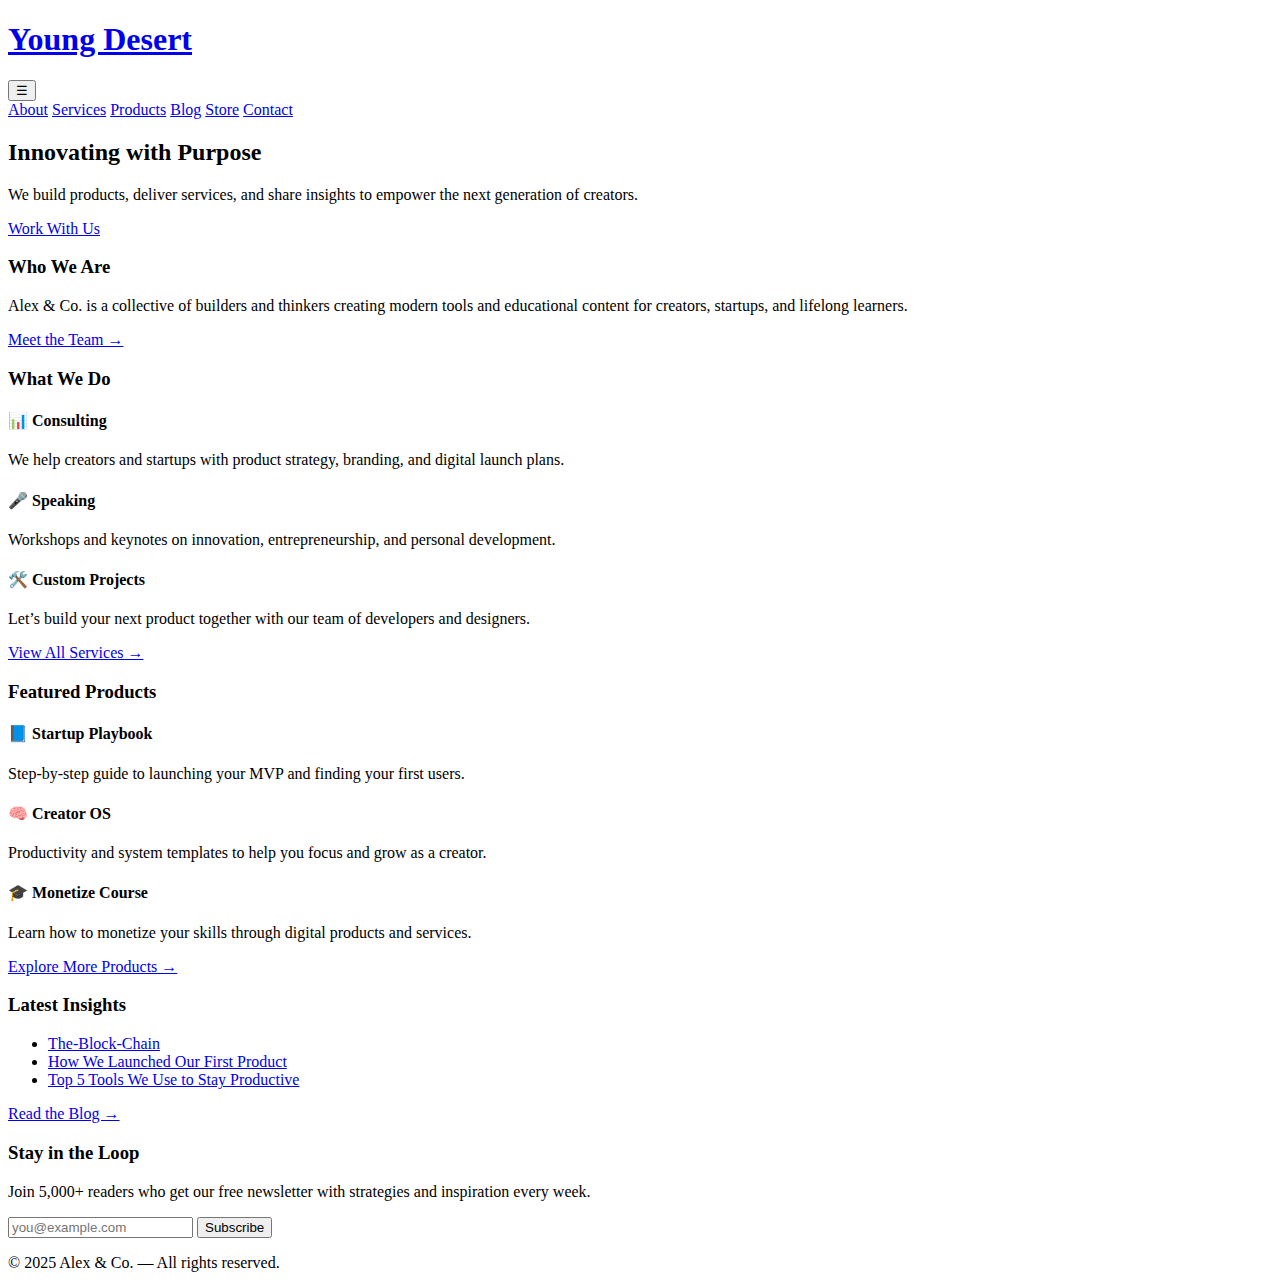
<file: index.html>
<!DOCTYPE html>
<html lang="en">
<head>
  <meta charset="UTF-8" />
  <meta name="viewport" content="width=device-width, initial-scale=1.0"/>
  <title>Young Desert – Innovate with Purpose</title>
  <link rel="stylesheet" href="css/styles.css" />
</head>
<body>
  <!-- HEADER -->
<header class="header">
  <div class="container">
    <h1 class="logo"><a href="index.html">Young Desert</a></h1>
    <button id="menu-toggle" class="menu-toggle" aria-label="Toggle menu">☰</button>
      <nav class="nav">
        <a href="about.html">About</a>
        <a href="services.html">Services</a>
        <a href="products.html">Products</a>
        <a href="/blog/index.html">Blog</a>
        <a href="store.html">Store</a>
        <a href="contact.html">Contact</a>
      </nav>
    </div>
  </header>

  <!-- HERO -->
  <section class="hero">
    <div class="container">
      <h2>Innovating with Purpose</h2>
      <p>We build products, deliver services, and share insights to empower the next generation of creators.</p>
      <a href="contact.html" class="btn">Work With Us</a>
    </div>
  </section>

  <!-- ABOUT PREVIEW -->
  <section class="about-preview section">
    <div class="container">
      <h3>Who We Are</h3>
      <p>Alex & Co. is a collective of builders and thinkers creating modern tools and educational content for creators, startups, and lifelong learners.</p>
      <a href="about.html" class="link">Meet the Team →</a>
    </div>
  </section>

  <!-- SERVICES PREVIEW -->
  <section class="services-preview section">
    <div class="container">
      <h3>What We Do</h3>
      <div class="grid-3">
        <div class="card">
          <h4>📊 Consulting</h4>
          <p>We help creators and startups with product strategy, branding, and digital launch plans.</p>
        </div>
        <div class="card">
          <h4>🎤 Speaking</h4>
          <p>Workshops and keynotes on innovation, entrepreneurship, and personal development.</p>
        </div>
        <div class="card">
          <h4>🛠️ Custom Projects</h4>
          <p>Let’s build your next product together with our team of developers and designers.</p>
        </div>
      </div>
      <a href="services.html" class="link">View All Services →</a>
    </div>
  </section>

  <!-- PRODUCTS PREVIEW -->
  <section class="products-preview section">
    <div class="container">
      <h3>Featured Products</h3>
      <div class="grid-3">
        <div class="card">
          <h4>📘 Startup Playbook</h4>
          <p>Step-by-step guide to launching your MVP and finding your first users.</p>
        </div>
        <div class="card">
          <h4>🧠 Creator OS</h4>
          <p>Productivity and system templates to help you focus and grow as a creator.</p>
        </div>
        <div class="card">
          <h4>🎓 Monetize Course</h4>
          <p>Learn how to monetize your skills through digital products and services.</p>
        </div>
      </div>
      <a href="products.html" class="link">Explore More Products →</a>
    </div>
  </section>

  <!-- BLOG PREVIEW -->
  <section class="blog-preview section">
    <div class="container">
      <h3>Latest Insights</h3>
      <ul id="latest-blogs" class="blog-list"></ul>
      <a href="/Users/gonjserg/Desktop/Entreprenur-porf/blog/index.html" class="link">Read the Blog →</a>
    </div>
  </section>

  <!-- NEWSLETTER -->
  <section class="newsletter section">
    <div class="container">
      <h3>Stay in the Loop</h3>
      <p>Join 5,000+ readers who get our free newsletter with strategies and inspiration every week.</p>
      <form action="https://api.web3forms.com/submit" method="POST">
        <input type="hidden" name="access_key" value="YOUR_WEB3FORMS_KEY" />
        <input type="email" name="email" placeholder="you@example.com" required />
        <button type="submit" class="btn">Subscribe</button>
      </form>
    </div>
  </section>

  <!-- FOOTER -->
  <footer class="footer">
    <div class="container">
      <p>&copy; 2025 Alex & Co. — All rights reserved.</p>
    </div>
  </footer>

  <!-- SCRIPTS -->
  <script src="js/main.js"></script>
  <script src="js/menu.js"></script>
</body>
</html>
</file>
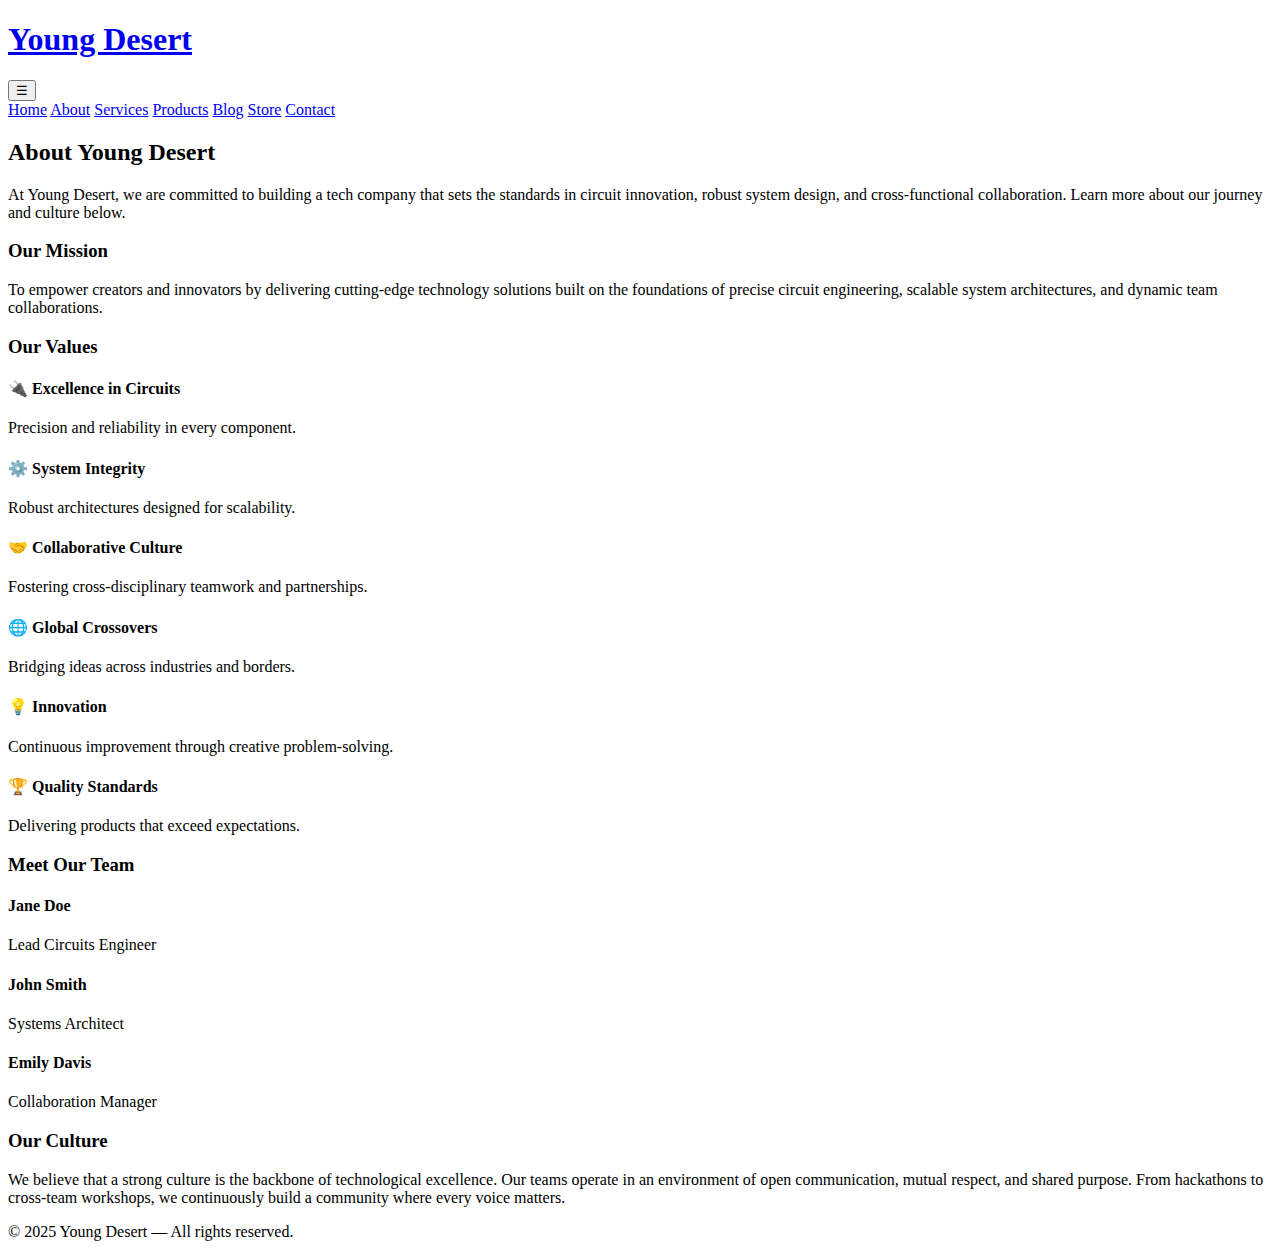
<file: about.html>
<!DOCTYPE html>
<html lang="en">
<head>
  <meta charset="UTF-8" />
  <meta name="viewport" content="width=device-width, initial-scale=1.0"/>
  <title>About Us – Young Desert</title>
  <link rel="stylesheet" href="css/styles.css" />
</head>
<body>
  <!-- HEADER -->
  <header class="header">
    <div class="container">
      <h1 class="logo"><a href="index.html">Young Desert</a></h1>
      <button id="menu-toggle" class="menu-toggle" aria-label="Toggle menu">☰</button>
      <nav class="nav">
        <a href="index.html">Home</a>
        <a href="about.html">About</a>
        <a href="services.html">Services</a>
        <a href="products.html">Products</a>
        <a href="/Young/index1.html">Blog</a>
        <a href="store.html">Store</a>
        <a href="contact.html">Contact</a>
      </nav>
    </div>
  </header>

  <!-- HERO -->
  <section class="hero">
    <div class="container">
      <h2>About Young Desert</h2>
      <p>At Young Desert, we are committed to building a tech company that sets the standards in circuit innovation, robust system design, and cross-functional collaboration. Learn more about our journey and culture below.</p>
    </div>
  </section>

  <!-- MISSION -->
  <section class="section">
    <div class="container">
      <h3>Our Mission</h3>
      <p>To empower creators and innovators by delivering cutting-edge technology solutions built on the foundations of precise circuit engineering, scalable system architectures, and dynamic team collaborations.</p>
    </div>
  </section>

  <!-- VALUES -->
  <section class="section">
    <div class="container">
      <h3>Our Values</h3>
      <div class="grid-3">
        <div class="card">
          <h4>🔌 Excellence in Circuits</h4>
          <p>Precision and reliability in every component.</p>
        </div>
        <div class="card">
          <h4>⚙️ System Integrity</h4>
          <p>Robust architectures designed for scalability.</p>
        </div>
        <div class="card">
          <h4>🤝 Collaborative Culture</h4>
          <p>Fostering cross-disciplinary teamwork and partnerships.</p>
        </div>
        <div class="card">
          <h4>🌐 Global Crossovers</h4>
          <p>Bridging ideas across industries and borders.</p>
        </div>
        <div class="card">
          <h4>💡 Innovation</h4>
          <p>Continuous improvement through creative problem-solving.</p>
        </div>
        <div class="card">
          <h4>🏆 Quality Standards</h4>
          <p>Delivering products that exceed expectations.</p>
        </div>
      </div>
    </div>
  </section>

  <!-- TEAM -->
  <section class="section">
    <div class="container">
      <h3>Meet Our Team</h3>
      <div class="grid-3">
        <div class="card">
          <h4>Jane Doe</h4>
          <p>Lead Circuits Engineer</p>
        </div>
        <div class="card">
          <h4>John Smith</h4>
          <p>Systems Architect</p>
        </div>
        <div class="card">
          <h4>Emily Davis</h4>
          <p>Collaboration Manager</p>
        </div>
      </div>
    </div>
  </section>

  <!-- CULTURE -->
  <section class="section">
    <div class="container">
      <h3>Our Culture</h3>
      <p>We believe that a strong culture is the backbone of technological excellence. Our teams operate in an environment of open communication, mutual respect, and shared purpose. From hackathons to cross-team workshops, we continuously build a community where every voice matters.</p>
    </div>
  </section>

  <!-- FOOTER -->
  <footer class="footer">
    <div class="container">
      <p>&copy; 2025 Young Desert — All rights reserved.</p>
    </div>
  </footer>

  <!-- SCRIPTS -->
  <script src="js/main.js"></script>
  <script src="js/menu.js"></script>
</body>
</html>
</file>
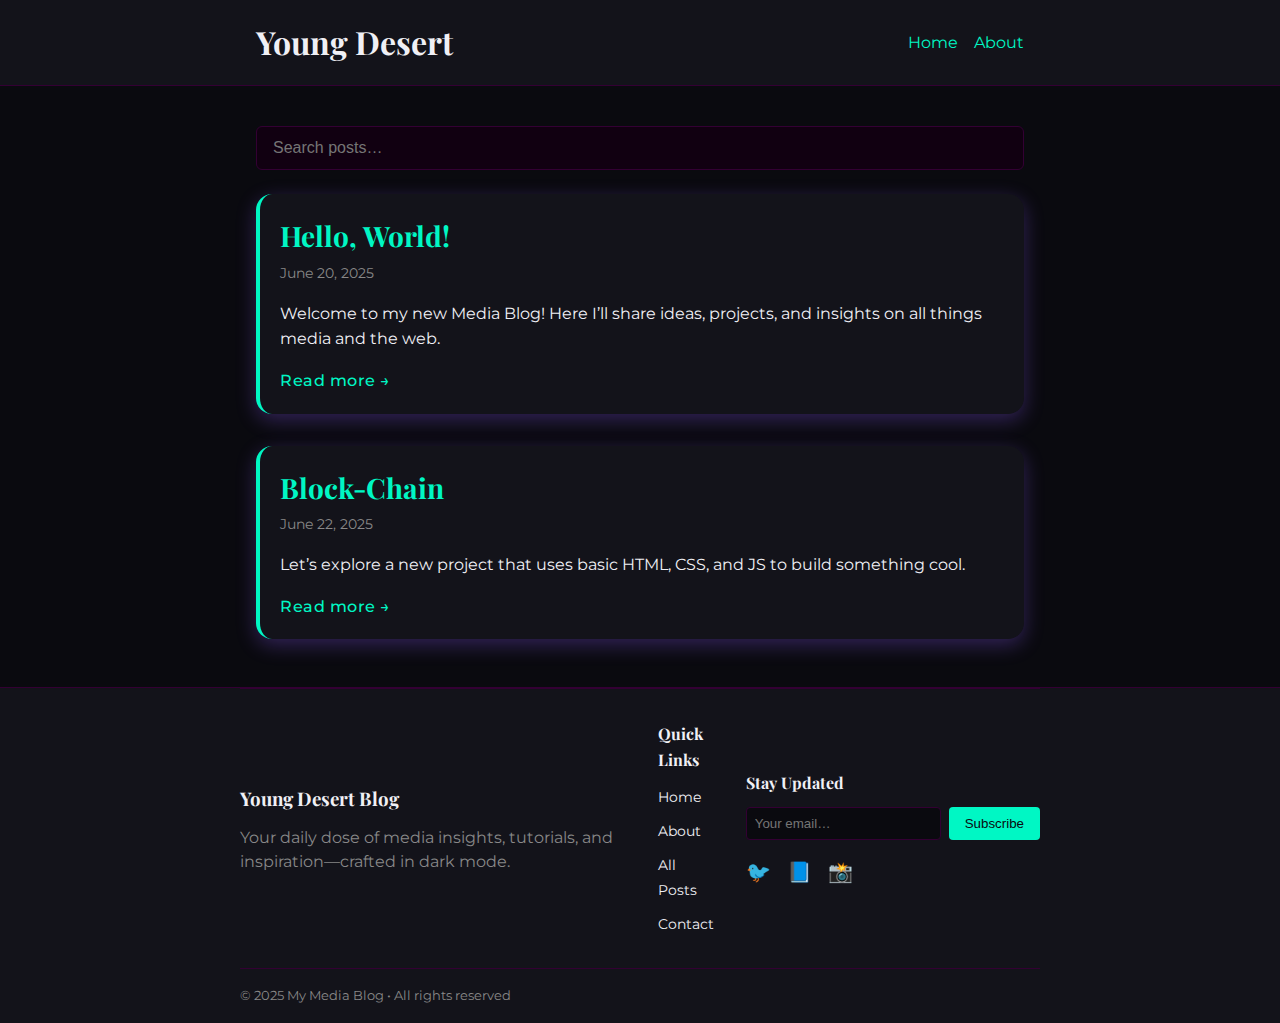
<file: index1.html>
<!DOCTYPE html>
<html lang="en">
<head>
  <meta charset="UTF-8" />
  <meta name="viewport" content="width=device-width, initial-scale=1.0"/>
  <title>Young Desert Blog</title>
  <link rel="stylesheet" href="styles1.css" />
  <script defer src="blog.js"></script>
</head>
<body>
  <header class="site-header">
    <div class="container">
      <h1><a href="/Users/gonjserg/Desktop/Entreprenur-porf/blog/index.html">Young Desert</a></h1>
      <button 
        class="nav-toggle" 
        aria-label="Toggle navigation" 
        aria-controls="main-nav" 
        aria-expanded="false"
      >
        &#9776;
      </button>
      <nav id="main-nav" class="main-nav">
        <a href="/Users/gonjserg/Desktop/Entreprenur-porf/index.html">Home</a>
        <a href="/Users/gonjserg/Desktop/Entreprenur-porf/about.html">About</a>
      </nav>
    </div>
  </header>

  <main class="container">
    <input type="text" id="search" placeholder="Search posts…" />
    <section id="posts"></section>
  </main>

  <footer class="site-footer">
    <div class="container footer-grid">
      <div class="footer-section footer-about">
        <h3>Young Desert Blog</h3>
        <p>Your daily dose of media insights, tutorials, and inspiration—crafted in dark mode.</p>
      </div>
      <div class="footer-section footer-links">
        <h4>Quick Links</h4>
        <ul>
          <li><a href="/index.html">Home</a></li>
          <li><a href="about.html">About</a></li>
          <li><a href="posts.html">All Posts</a></li>
          <li><a href="contact.html">Contact</a></li>
        </ul>
      </div>
      <div class="footer-section footer-subscribe">
        <h4>Stay Updated</h4>
        <form
          id="subscribe-form"
          action="https://api.web3forms.com/submit"
          method="POST"
        >
          <input type="hidden" name="access_key" value="3a7e0042-9451-4644-bf29-1d9806ff8254" />
          <input type="hidden" name="subject"    value="📰 New Subscriber – My Media Blog" />
          <input
            type="hidden"
            name="redirect"
            value="https://youngdesert.com/thank-you.html"
          />
          <input type="text" name="botcheck" style="display:none" />
          <input
            type="email"
            name="email"
            placeholder="Your email…"
            required
          />
          <button type="submit">Subscribe</button>
        </form>
        <div class="social-icons">
          <a href="#" aria-label="Twitter">🐦</a>
          <a href="#" aria-label="Facebook">📘</a>
          <a href="#" aria-label="Instagram">📸</a>
        </div>
      </div>
    </div>
    <div class="container footer-bottom">
      <small>© 2025 My Media Blog • All rights reserved</small>
    </div>
  </footer>
</body>
</html>
</file>
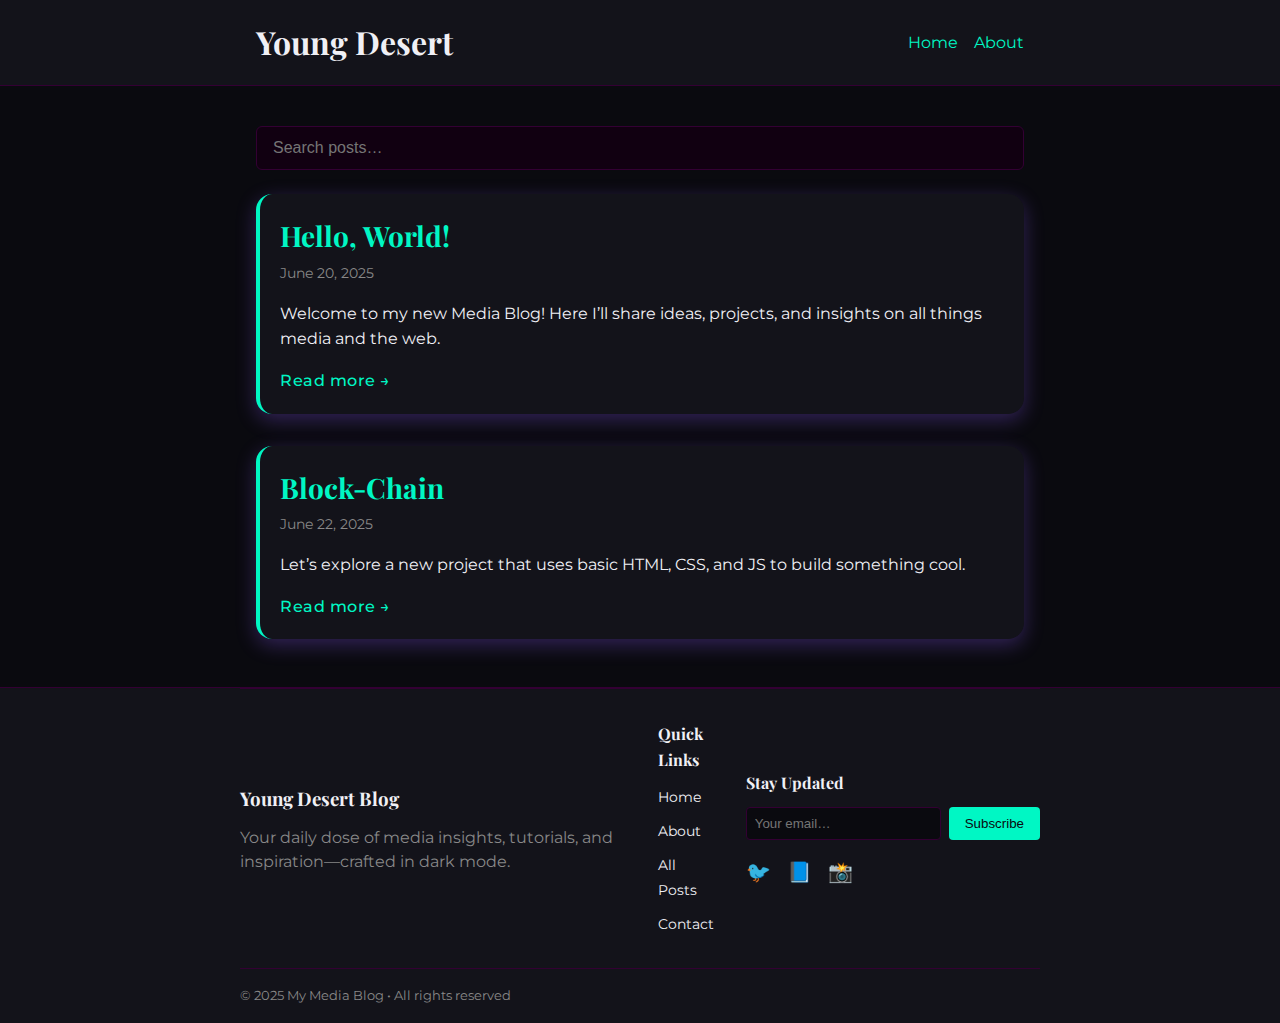
<file: blog/index1.html>
<!DOCTYPE html>
<html lang="en">
<head>
  <meta charset="UTF-8" />
  <meta name="viewport" content="width=device-width, initial-scale=1.0"/>
  <title>Young Desert Blog</title>
  <link rel="stylesheet" href="styles1.css" />
  <script defer src="blog.js"></script>
</head>
<body>
  <header class="site-header">
    <div class="container">
      <h1><a href="index1.html">Young Desert</a></h1>
      <button 
        class="nav-toggle" 
        aria-label="Toggle navigation" 
        aria-controls="main-nav" 
        aria-expanded="false"
      >
        &#9776;
      </button>
      <nav id="main-nav" class="main-nav">
        <a href="../index.html">Home</a>
        <a href="/Users/gonjserg/Desktop/Entreprenur-porf/about.html">About</a>
      </nav>
    </div>
  </header>

  <main class="container">
    <input type="text" id="search" placeholder="Search posts…" />
    <section id="posts"></section>
  </main>

  <footer class="site-footer">
    <div class="container footer-grid">
      <div class="footer-section footer-about">
        <h3>Young Desert Blog</h3>
        <p>Your daily dose of media insights, tutorials, and inspiration—crafted in dark mode.</p>
      </div>
      <div class="footer-section footer-links">
        <h4>Quick Links</h4>
        <ul>
          <li><a href="index1.html">Home</a></li>
          <li><a href="about.html">About</a></li>
          <li><a href="posts.html">All Posts</a></li>
          <li><a href="contact.html">Contact</a></li>
        </ul>
      </div>
      <div class="footer-section footer-subscribe">
        <h4>Stay Updated</h4>
        <form
          id="subscribe-form"
          action="https://api.web3forms.com/submit"
          method="POST"
        >
          <input type="hidden" name="access_key" value="3a7e0042-9451-4644-bf29-1d9806ff8254" />
          <input type="hidden" name="subject"    value="📰 New Subscriber – My Media Blog" />
          <input
            type="hidden"
            name="redirect"
            value="https://youngdesert.com/thank-you.html"
          />
          <input type="text" name="botcheck" style="display:none" />
          <input
            type="email"
            name="email"
            placeholder="Your email…"
            required
          />
          <button type="submit">Subscribe</button>
        </form>
        <div class="social-icons">
          <a href="#" aria-label="Twitter">🐦</a>
          <a href="#" aria-label="Facebook">📘</a>
          <a href="#" aria-label="Instagram">📸</a>
        </div>
      </div>
    </div>
    <div class="container footer-bottom">
      <small>© 2025 My Media Blog • All rights reserved</small>
    </div>
  </footer>
</body>
</html>
</file>
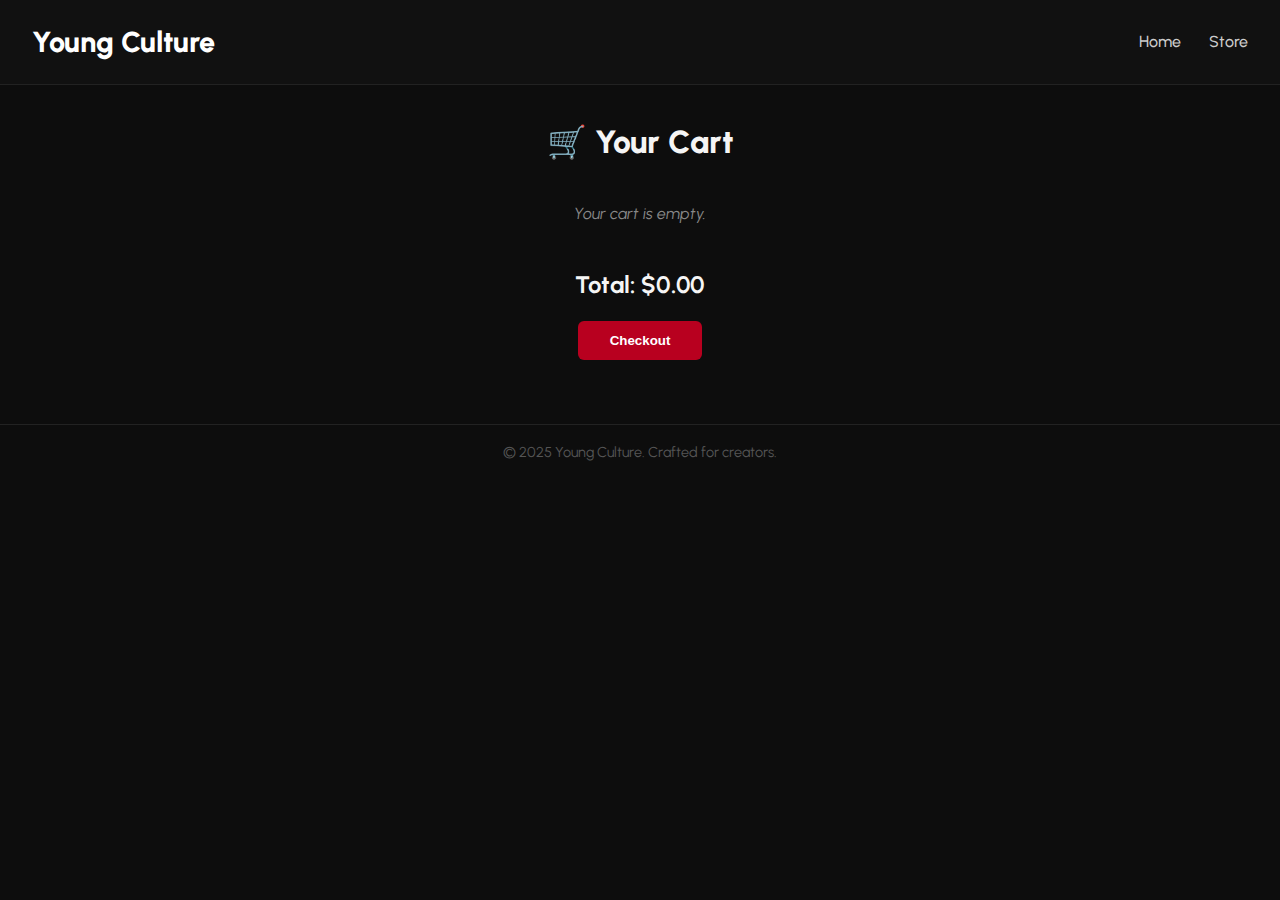
<file: store/cart.html>
<!DOCTYPE html>
<html lang="en">
<head>
  <meta charset="UTF-8" />
  <meta name="viewport" content="width=device-width, initial-scale=1.0"/>
  <title>Your Cart – YoungCulture</title>
  <link rel="stylesheet" href="cart.css" />
  <link href="https://fonts.googleapis.com/css2?family=Urbanist:wght@500;800&display=swap" rel="stylesheet" />
  <script src="https://js.stripe.com/v3/"></script>
</head>
<body>

  <header class="navbar">
    <div class="logo">Young Culture</div>
    <nav>
      <a href="index.html">Home</a>
      <a href="storev1.html">Store</a>
    </nav>
  </header>

  <main class="cart-page">
    <section class="cart-container">
      <h1 class="cart-title">🛒 Your Cart</h1>
      <div id="cart-items" class="cart-list"></div>

      <div class="cart-summary">
        <h2>Total: $<span id="total-price">0.00</span></h2>
        <button onclick="checkout()" class="btn checkout-btn">Checkout</button>
      </div>
    </section>
  </main>

  <footer>
    <p>© 2025 Young Culture. Crafted for creators.</p>
  </footer>
  <script src="product-page.js"></script>
    <script src="products.js"></script>
  <script>
    const cartItemsContainer = document.getElementById("cart-items");
    const totalPriceSpan = document.getElementById("total-price");

    function renderCart() {
      const cart = JSON.parse(localStorage.getItem("dropculture-cart")) || [];
      cartItemsContainer.innerHTML = "";
      let total = 0;

      if (cart.length === 0) {
        cartItemsContainer.innerHTML = "<p class='empty'>Your cart is empty.</p>";
        totalPriceSpan.textContent = "0.00";
        return;
      }

      cart.forEach((item, index) => {
        total += item.price;
        const itemDiv = document.createElement("div");
        itemDiv.className = "cart-item";
        itemDiv.innerHTML = `
          <div class="info">
            <h3>${item.product}</h3>
            <p>$${item.price.toFixed(2)}</p>
          </div>
          <button class="remove-btn" onclick="removeFromCart(${index})">Remove</button>
        `;
        cartItemsContainer.appendChild(itemDiv);
      });

      totalPriceSpan.textContent = total.toFixed(2);
    }

    function removeFromCart(index) {
      const cart = JSON.parse(localStorage.getItem("dropculture-cart")) || [];
      cart.splice(index, 1);
      localStorage.setItem("dropculture-cart", JSON.stringify(cart));
      renderCart();
    }

    async function checkout() {
      const cart = JSON.parse(localStorage.getItem("dropculture-cart")) || [];

      if (cart.length === 0) {
        alert("Your cart is empty.");
        return;
      }

      const response = await fetch("http://localhost:4242/create-checkout-session", {
        method: "POST",
        headers: { "Content-Type": "application/json" },
        body: JSON.stringify({ cart })
      });

      const session = await response.json();
      const stripe = Stripe("pk_live_51Qm0kgAYknGrVrww7HfXEc5qu1g6uq0mgV2zS7vcYON4N3klEgFtGIUhptvGdvTKHD9ibjXxbbTKzPqUvsSZ52xm00h31mpB9k"); // Make sure to use your public key
      stripe.redirectToCheckout({ sessionId: session.id });
    }

    document.addEventListener("DOMContentLoaded", renderCart);
  </script>

</body>
</html>
</file>
<file: css/styles.css>

</file>
<file: styles1.css>
/* Import elegant fonts */
@import url('https://fonts.googleapis.com/css2?family=Playfair+Display:wght@600;700&family=Montserrat:wght@300;400;500&display=swap');

/* Theme variables */
/* Theme variables */
:root {
  --bg-color:   #0a0a0f;                     /* from new --bg */
  --surface:    #13131a;                     /* from new --bg-glow */
  --text:       #f0f0f5;                     /* from new --text */
  --muted:      #888888;                     /* kept as-is */
  --accent:     #00f7c4;                     /* from new --accent */
  --shadow:     rgba(142, 94, 255, 0.3);     /* from new --shadow */
}


/* Reset & basics */
* {
  margin: 0;
  padding: 0;
  box-sizing: border-box;
}
body {
  font-family: 'Montserrat', sans-serif;
  line-height: 1.6;
  color: var(--text);
  background: var(--bg-color);
}
a {
  color: var(--accent);
  text-decoration: none;
  transition: opacity .2s;
}
a:hover {
  opacity: 0.8;
}

/* Layout containers */
.container {
  max-width: 800px;
  margin: 0 auto;
  padding: 1rem;
}

/* Header */
.site-header {
  position: relative;
  background: var(--surface);
  border-bottom: 1px solid #330033;
  z-index: 1;
}
.site-header .container {
  display: flex;
  align-items: center;
  justify-content: space-between;
}
.site-header h1 a {
  font-family: 'Playfair Display', serif;
  font-size: 2rem;
  font-weight: 700;
  color: var(--text);
}

/* Hamburger toggle (mobile) */
.nav-toggle {
  display: none;
  margin-left: auto;
  background: none;
  border: none;
  font-size: 1.75rem;
  color: var(--text);
  cursor: pointer;
}

/* Nav (default hidden) */
.main-nav {
  display: none;
  position: absolute;
  top: 100%;
  left: 0; right: 0;
  background: var(--surface);
  flex-direction: column;
  padding: .5rem 1rem;
  border-radius: 0 0 6px 6px;
  box-shadow: 0 4px 12px var(--shadow);
  z-index: 0;
}
.main-nav.open {
  display: flex;
}

/* Search input */
#search {
  width: 100%;
  padding: .75rem 1rem;
  margin: 1.5rem 0;
  background: #110011;
  border: 1px solid #330033;
  border-radius: 6px;
  color: var(--text);
  font-size: 1rem;
}

/* Post cards */
.post.card {
  background: var(--surface);
  border-radius: 1rem;
  box-shadow: 0 6px 20px var(--shadow);
  overflow: hidden;
  transition: transform .3s, box-shadow .3s;
  border-left: 4px solid var(--accent);
  margin-bottom: 2rem;
}
.post.card:hover {
  transform: translateY(-6px);
  box-shadow: 0 12px 30px var(--shadow);
}
/* unify all colored variants to purple accent */
.post.card.blue,
.post.card.green,
.post.card.pink {
  border-left-color: var(--accent);
}
.post.card h2,
.post.card .date,
.post.card p,
.post.card .read-more {
  padding: 0 1.25rem;
}
.post.card h2 {
  margin-top: 1.25rem;
  font-family: 'Playfair Display', serif;
  font-size: 1.75rem;
}
.post.card .date {
  margin-top: .25rem;
  font-size: .85rem;
  color: var(--muted);
}
.post.card p {
  margin: 1rem 0;
}
.post.card .read-more {
  display: inline-block;
  margin-bottom: 1.25rem;
  font-weight: 500;
  letter-spacing: .5px;
}

/* Media inside posts */
.post .content img,
.post .content video,
.post .content iframe {
  max-width: 100%;
  display: block;
  margin: 1.5rem auto;
  border-radius: .75rem;
  box-shadow: 0 4px 12px var(--shadow);
}
.video-container {
  position: relative;
  padding-bottom: 56.25%;
  height: 0;
  overflow: hidden;
  margin: 1.5rem 0;
}
.video-container iframe {
  position: absolute;
  top: 0; left: 0;
  width: 100%;
  height: 100%;
  border-radius: .75rem;
}

/* Footer base */
.site-footer {
  background: var(--surface);
  border-top: 1px solid #330033;
}
.site-footer .container {
  display: flex;
  align-items: center;
  justify-content: space-between;
}
.site-footer a {
  color: var(--muted);
  font-size: .9rem;
}

/* Footer grid */
.footer-grid {
  display: grid;
  grid-template-columns: repeat(auto-fit, minmax(220px, 1fr));
  gap: 2rem;
  padding: 2rem 0;
  border-top: 1px solid #330033;
}
.footer-section h3,
.footer-section h4 {
  margin-bottom: .75rem;
  font-family: 'Playfair Display', serif;
  color: var(--text);
}
.footer-about p {
  line-height: 1.5;
  color: var(--muted);
}
.footer-links ul {
  list-style: none;
}
.footer-links li + li {
  margin-top: .5rem;
}
.footer-links a {
  color: var(--text);
  transition: color .2s;
}
.footer-links a:hover {
  color: var(--accent);
}

/* Subscribe form */
#subscribe-form {
  display: flex;
  gap: .5rem;
  margin-bottom: 1rem;
}
#subscribe-form input[type="email"] {
  flex: 1;
  padding: .5rem;
  border: 1px solid #330033;
  border-radius: 4px;
  background: var(--bg-color);
  color: var(--text);
}
#subscribe-form button {
  padding: .5rem 1rem;
  background: var(--accent);
  border: none;
  border-radius: 4px;
  color: var(--bg-color);
  cursor: pointer;
  transition: opacity .2s;
}
#subscribe-form button:hover {
  opacity: .8;
}

/* Social icons */
.social-icons {
  display: flex;
  gap: 1rem;
}
.social-icons a {
  font-size: 1.25rem;
  color: var(--text);
  transition: color .2s;
}
.social-icons a:hover {
  color: var(--accent);
}

/* Footer bottom bar */
.footer-bottom {
  text-align: center;
  padding: 1rem 0;
  border-top: 1px solid #330033;
}
.footer-bottom small {
  color: var(--muted);
}

/* MOBILE (≤767px): stack, center & tighten */
@media (max-width: 767px) {
  .container {
    padding: .75rem;
  }
  .site-header .container {
    flex-direction: row;
    align-items: center;
  }
  .nav-toggle {
    display: block;
  }
  .main-nav {
    width: 100%;
    left: 0; right: 0;
    border-radius: 0;
  }
  #search {
    margin: 1rem 0;
  }
  .footer-grid {
    grid-template-columns: 1fr;
    gap: 1.5rem;
    text-align: center;
    padding: 1.5rem 0;
  }
  .footer-section {
    display: flex;
    flex-direction: column;
    align-items: center;
  }
  .footer-links ul {
    display: inline-block;
    padding: 0;
  }
  #subscribe-form {
    flex-direction: column;
    gap: .75rem;
    width: 100%;
  }
  #subscribe-form input,
  #subscribe-form button {
    width: 100%;
  }
  .social-icons {
    justify-content: center;
  }
  .footer-bottom {
    padding: .75rem 0;
  }
}

/* MID-SIZE (768–1023px): two-column footer */
@media (min-width: 768px) and (max-width: 1023px) {
  .footer-grid {
    grid-template-columns: repeat(2, 1fr);
  }
}

/* DESKTOP (≥1024px): nav inline, hide burger */
@media (min-width: 1024px) {
  .nav-toggle {
    display: none;
  }
  .main-nav {
    display: flex !important;
    position: static;
    flex-direction: row;
    gap: 1rem;
    background: transparent;
    padding: 0;
    box-shadow: none;
    border-radius: 0;
    width: auto;
  }
}
</file>
<file: blog/styles1.css>
/* Import elegant fonts */
@import url('https://fonts.googleapis.com/css2?family=Playfair+Display:wght@600;700&family=Montserrat:wght@300;400;500&display=swap');

/* Theme variables */
/* Theme variables */
:root {
  --bg-color:   #0a0a0f;                     /* from new --bg */
  --surface:    #13131a;                     /* from new --bg-glow */
  --text:       #f0f0f5;                     /* from new --text */
  --muted:      #888888;                     /* kept as-is */
  --accent:     #00f7c4;                     /* from new --accent */
  --shadow:     rgba(142, 94, 255, 0.3);     /* from new --shadow */
}


/* Reset & basics */
* {
  margin: 0;
  padding: 0;
  box-sizing: border-box;
}
body {
  font-family: 'Montserrat', sans-serif;
  line-height: 1.6;
  color: var(--text);
  background: var(--bg-color);
}
a {
  color: var(--accent);
  text-decoration: none;
  transition: opacity .2s;
}
a:hover {
  opacity: 0.8;
}

/* Layout containers */
.container {
  max-width: 800px;
  margin: 0 auto;
  padding: 1rem;
}

/* Header */
.site-header {
  position: relative;
  background: var(--surface);
  border-bottom: 1px solid #330033;
  z-index: 1;
}
.site-header .container {
  display: flex;
  align-items: center;
  justify-content: space-between;
}
.site-header h1 a {
  font-family: 'Playfair Display', serif;
  font-size: 2rem;
  font-weight: 700;
  color: var(--text);
}

/* Hamburger toggle (mobile) */
.nav-toggle {
  display: none;
  margin-left: auto;
  background: none;
  border: none;
  font-size: 1.75rem;
  color: var(--text);
  cursor: pointer;
}

/* Nav (default hidden) */
.main-nav {
  display: none;
  position: absolute;
  top: 100%;
  left: 0; right: 0;
  background: var(--surface);
  flex-direction: column;
  padding: .5rem 1rem;
  border-radius: 0 0 6px 6px;
  box-shadow: 0 4px 12px var(--shadow);
  z-index: 0;
}
.main-nav.open {
  display: flex;
}

/* Search input */
#search {
  width: 100%;
  padding: .75rem 1rem;
  margin: 1.5rem 0;
  background: #110011;
  border: 1px solid #330033;
  border-radius: 6px;
  color: var(--text);
  font-size: 1rem;
}

/* Post cards */
.post.card {
  background: var(--surface);
  border-radius: 1rem;
  box-shadow: 0 6px 20px var(--shadow);
  overflow: hidden;
  transition: transform .3s, box-shadow .3s;
  border-left: 4px solid var(--accent);
  margin-bottom: 2rem;
}
.post.card:hover {
  transform: translateY(-6px);
  box-shadow: 0 12px 30px var(--shadow);
}
/* unify all colored variants to purple accent */
.post.card.blue,
.post.card.green,
.post.card.pink {
  border-left-color: var(--accent);
}
.post.card h2,
.post.card .date,
.post.card p,
.post.card .read-more {
  padding: 0 1.25rem;
}
.post.card h2 {
  margin-top: 1.25rem;
  font-family: 'Playfair Display', serif;
  font-size: 1.75rem;
}
.post.card .date {
  margin-top: .25rem;
  font-size: .85rem;
  color: var(--muted);
}
.post.card p {
  margin: 1rem 0;
}
.post.card .read-more {
  display: inline-block;
  margin-bottom: 1.25rem;
  font-weight: 500;
  letter-spacing: .5px;
}

/* Media inside posts */
.post .content img,
.post .content video,
.post .content iframe {
  max-width: 100%;
  display: block;
  margin: 1.5rem auto;
  border-radius: .75rem;
  box-shadow: 0 4px 12px var(--shadow);
}
.video-container {
  position: relative;
  padding-bottom: 56.25%;
  height: 0;
  overflow: hidden;
  margin: 1.5rem 0;
}
.video-container iframe {
  position: absolute;
  top: 0; left: 0;
  width: 100%;
  height: 100%;
  border-radius: .75rem;
}

/* Footer base */
.site-footer {
  background: var(--surface);
  border-top: 1px solid #330033;
}
.site-footer .container {
  display: flex;
  align-items: center;
  justify-content: space-between;
}
.site-footer a {
  color: var(--muted);
  font-size: .9rem;
}

/* Footer grid */
.footer-grid {
  display: grid;
  grid-template-columns: repeat(auto-fit, minmax(220px, 1fr));
  gap: 2rem;
  padding: 2rem 0;
  border-top: 1px solid #330033;
}
.footer-section h3,
.footer-section h4 {
  margin-bottom: .75rem;
  font-family: 'Playfair Display', serif;
  color: var(--text);
}
.footer-about p {
  line-height: 1.5;
  color: var(--muted);
}
.footer-links ul {
  list-style: none;
}
.footer-links li + li {
  margin-top: .5rem;
}
.footer-links a {
  color: var(--text);
  transition: color .2s;
}
.footer-links a:hover {
  color: var(--accent);
}

/* Subscribe form */
#subscribe-form {
  display: flex;
  gap: .5rem;
  margin-bottom: 1rem;
}
#subscribe-form input[type="email"] {
  flex: 1;
  padding: .5rem;
  border: 1px solid #330033;
  border-radius: 4px;
  background: var(--bg-color);
  color: var(--text);
}
#subscribe-form button {
  padding: .5rem 1rem;
  background: var(--accent);
  border: none;
  border-radius: 4px;
  color: var(--bg-color);
  cursor: pointer;
  transition: opacity .2s;
}
#subscribe-form button:hover {
  opacity: .8;
}

/* Social icons */
.social-icons {
  display: flex;
  gap: 1rem;
}
.social-icons a {
  font-size: 1.25rem;
  color: var(--text);
  transition: color .2s;
}
.social-icons a:hover {
  color: var(--accent);
}

/* Footer bottom bar */
.footer-bottom {
  text-align: center;
  padding: 1rem 0;
  border-top: 1px solid #330033;
}
.footer-bottom small {
  color: var(--muted);
}

/* MOBILE (≤767px): stack, center & tighten */
@media (max-width: 767px) {
  .container {
    padding: .75rem;
  }
  .site-header .container {
    flex-direction: row;
    align-items: center;
  }
  .nav-toggle {
    display: block;
  }
  .main-nav {
    width: 100%;
    left: 0; right: 0;
    border-radius: 0;
  }
  #search {
    margin: 1rem 0;
  }
  .footer-grid {
    grid-template-columns: 1fr;
    gap: 1.5rem;
    text-align: center;
    padding: 1.5rem 0;
  }
  .footer-section {
    display: flex;
    flex-direction: column;
    align-items: center;
  }
  .footer-links ul {
    display: inline-block;
    padding: 0;
  }
  #subscribe-form {
    flex-direction: column;
    gap: .75rem;
    width: 100%;
  }
  #subscribe-form input,
  #subscribe-form button {
    width: 100%;
  }
  .social-icons {
    justify-content: center;
  }
  .footer-bottom {
    padding: .75rem 0;
  }
}

/* MID-SIZE (768–1023px): two-column footer */
@media (min-width: 768px) and (max-width: 1023px) {
  .footer-grid {
    grid-template-columns: repeat(2, 1fr);
  }
}

/* DESKTOP (≥1024px): nav inline, hide burger */
@media (min-width: 1024px) {
  .nav-toggle {
    display: none;
  }
  .main-nav {
    display: flex !important;
    position: static;
    flex-direction: row;
    gap: 1rem;
    background: transparent;
    padding: 0;
    box-shadow: none;
    border-radius: 0;
    width: auto;
  }
}
</file>
<file: store/cart.css>
/* Reset and base */
* {
  box-sizing: border-box;
  margin: 0;
  padding: 0;
}

body {
  font-family: 'Urbanist', sans-serif;
  background-color: #0d0d0d;
  color: #f5f5f5;
  line-height: 1.6;
}

/* Navbar */
.navbar {
  display: flex;
  justify-content: space-between;
  align-items: center;
  padding: 1.2rem 2rem;
  background-color: #111;
  border-bottom: 1px solid #222;
}

.logo {
  font-size: 1.8rem;
  font-weight: 800;
  color: #fff;
}

nav a {
  margin-left: 1.5rem;
  text-decoration: none;
  color: #ccc;
  font-weight: 500;
  transition: color 0.3s;
}

nav a:hover {
  color: #fff;
}

/* Cart Page */
.cart-page {
  max-width: 800px;
  margin: 2rem auto;
  padding: 0 1rem;
}

.cart-title {
  font-size: 2rem;
  font-weight: 800;
  margin-bottom: 2rem;
  text-align: center;
}

.cart-list {
  display: flex;
  flex-direction: column;
  gap: 1.5rem;
}

.cart-item {
  display: flex;
  justify-content: space-between;
  align-items: center;
  background: #1a1a1a;
  padding: 1rem 1.2rem;
  border: 1px solid #333;
  border-radius: 8px;
}

.cart-item .info h3 {
  font-size: 1.2rem;
  font-weight: 600;
}

.cart-item .info p {
  color: #aaa;
}

.remove-btn {
  background: transparent;
  border: 1px solid #d33f3f;
  color: hsl(0, 78%, 50%);
  padding: 0.5rem 1rem;
  border-radius: 6px;
  cursor: pointer;
  transition: all 0.3s ease;
}

.remove-btn:hover {
  background-color: #a12929;
  color: #fff;
}

/* Cart Summary */
.cart-summary {
  margin-top: 2.5rem;
  text-align: center;
}

.cart-summary h2 {
  font-size: 1.5rem;
  margin-bottom: 1rem;
}

.checkout-btn {
  background-color: #b8001f;
  border: none;
  color: white;
  padding: 0.75rem 2rem;
  font-weight: 600;
  border-radius: 6px;
  cursor: pointer;
  transition: background 0.3s;
}

.checkout-btn:hover {
  background-color: #e40c0c;
}

/* Empty cart message */
.empty {
  text-align: center;
  color: #888;
  font-style: italic;
}

/* Footer */
footer {
  margin-top: 4rem;
  text-align: center;
  padding: 1rem;
  border-top: 1px solid #222;
  color: #555;
  font-size: 0.9rem;
}

/* Responsive */
@media (max-width: 600px) {
  .cart-item {
    flex-direction: column;
    align-items: flex-start;
  }

  .remove-btn {
    margin-top: 0.75rem;
    align-self: flex-end;
  }
}
</file>
